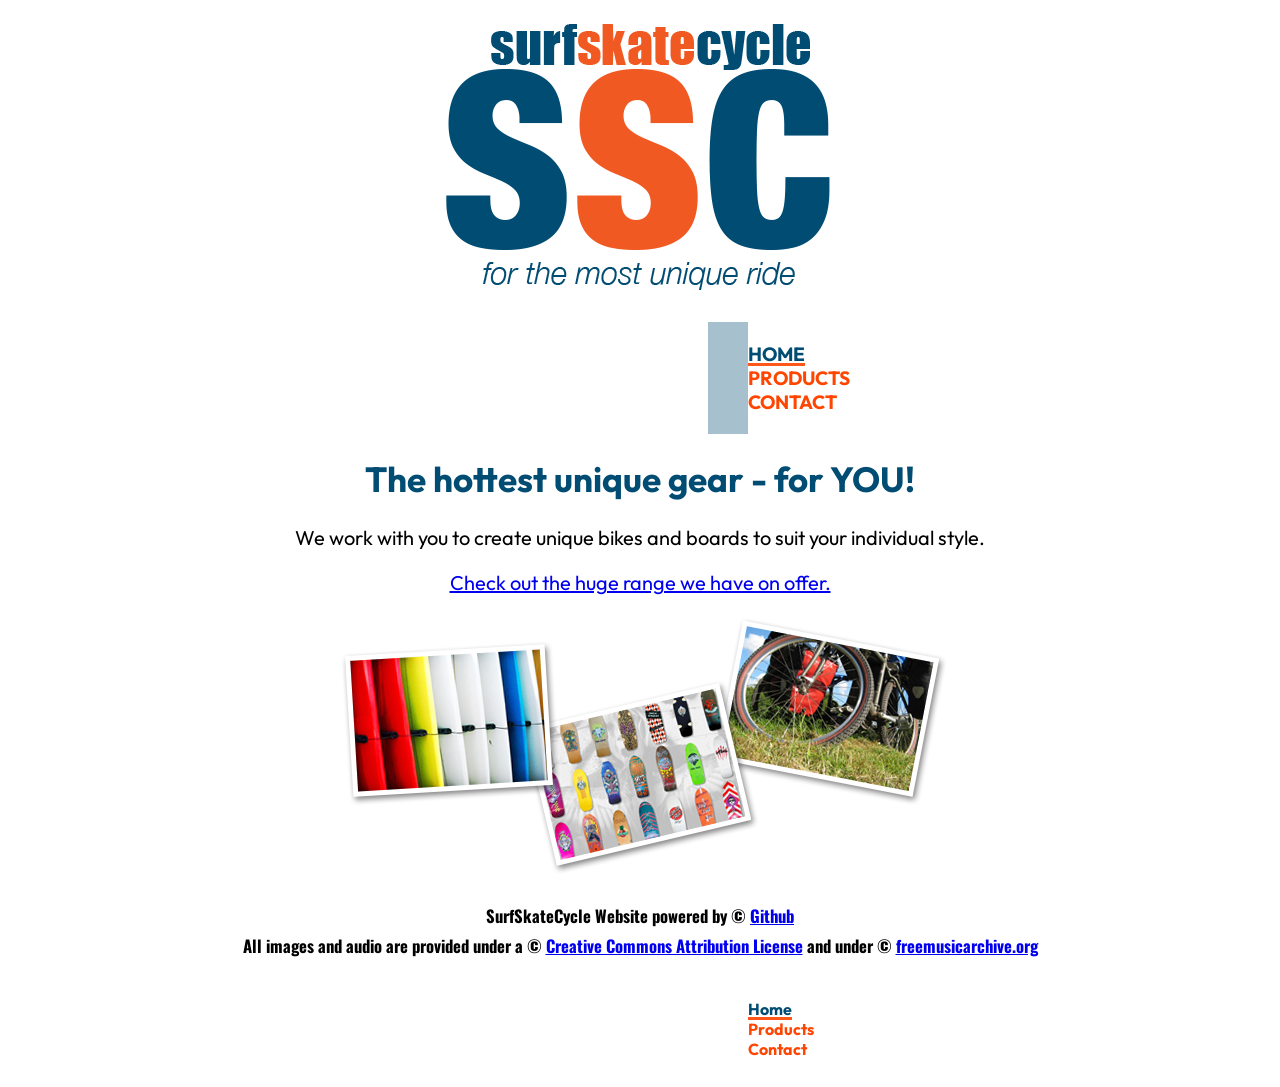
<file: index.html>
<!DOCTYPE html>
<html lang="en">
  <head>
    <meta charset="UTF-8" />
    <meta name="viewport" content="width=device-width, initial-scale=1.0" />
    <meta name="author" content="Taylor Hall" />
    <meta name="description" content="SurfSkateCycle Home Page" />
    <title>SurfSkateCycle - Welcome</title>
    <link href="style.css" rel="stylesheet" />
  </head>
  <body>
    <header>
      <a href="index.html">
        <img src="images/logo.png" alt="Surf, Skate, Cycle Logo" />
      </a>
    </header>
    <nav>
      <a href="index.html" class="active-site">Home</a>
      <a href="products.html">Products</a>
      <a href="contact.html">Contact</a>
    </nav>
    <h1>The hottest unique gear - for YOU!</h1>
    <p>
      We work with you to create unique bikes and boards to suit your individual
      style.
    </p>
    <p>
      <a href="products.html">Check out the huge range we have on offer.</a>
    </p>
    <a href="products.html">
      <img
        src="images/hero_image.png"
        alt="Surfboards, Skating Equipment and Bike Equipment"
      />
    </a>
    <br />
    <footer>
      <p>
        <small
          >SurfSkateCycle Website powered by &copy;
          <a
            href="https://github.com/TaylorHall1/SurfSkateCycle"
            target="_blank"
            >Github</a
          ></small
        >
        <br />
        <small
          >All images and audio are provided under a &copy;
          <a href="https://creativecommons.org" target="_blank"
            >Creative Commons Attribution License</a
          >
          and under &copy;
          <a href="https://freemusicarchive.org/" target="_blank"
            >freemusicarchive.org</a
          >
        </small>
      </p>
    </footer>
    <nav class="sitemap">
      <a href="index.html" class="active-site">Home</a>
      <a href="products.html">Products</a>
      <a href="contact.html">Contact</a>
    </nav>
  </body>
</html>
</file>
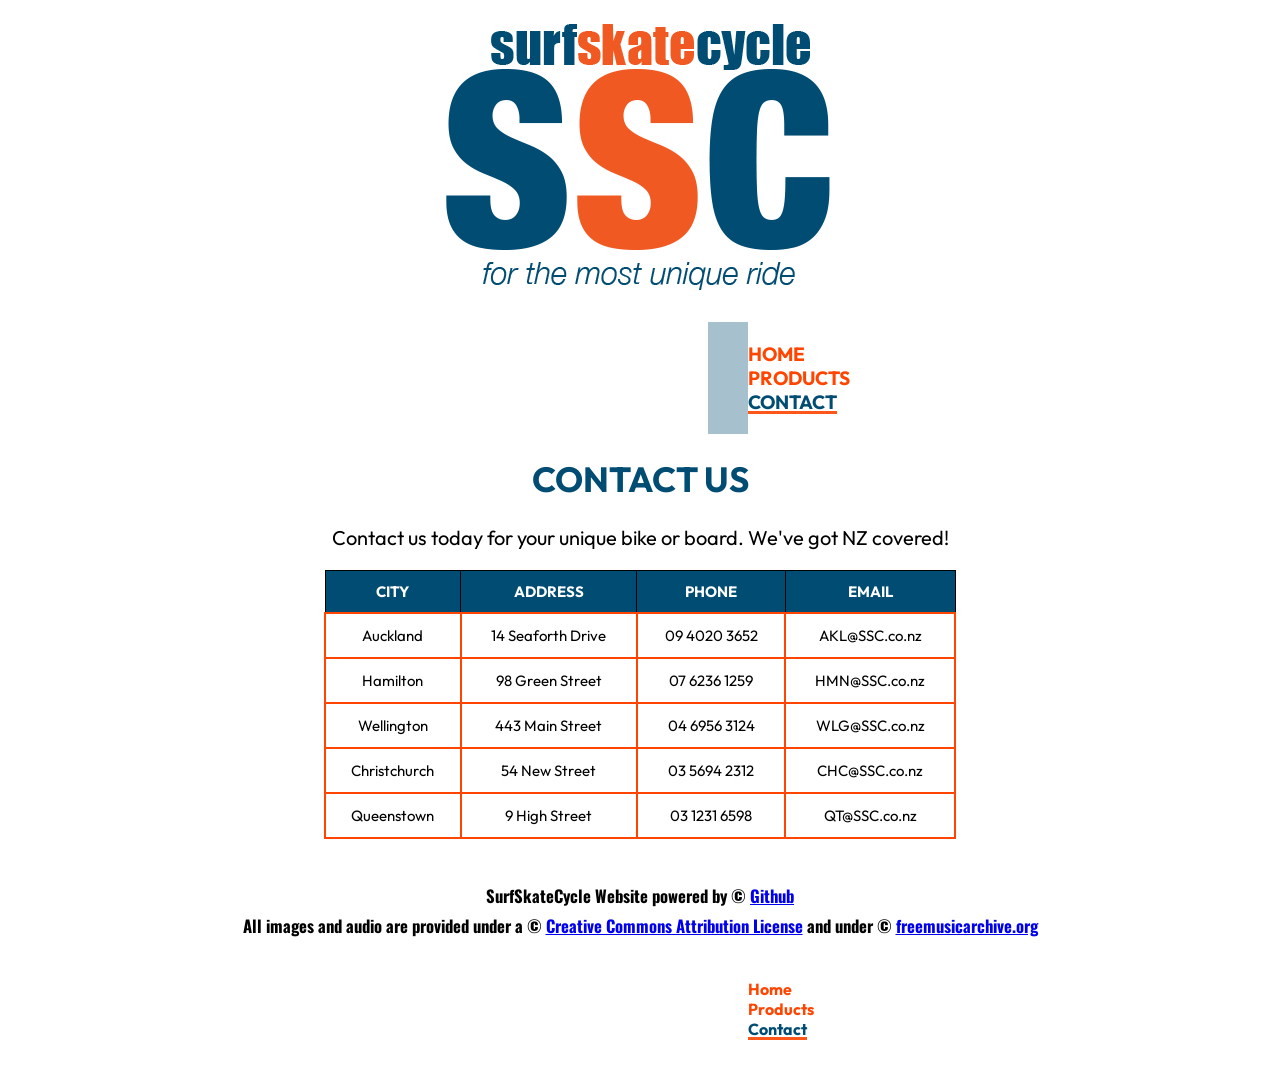
<file: contact.html>
<!DOCTYPE html>
<html lang="en">
  <head>
    <meta charset="UTF-8" />
    <meta name="viewport" content="width=device-width, initial-scale=1.0" />
    <meta name="author" content="Taylor Hall" />
    <meta name="description" content="SurfSkateCycle Contact Page" />
    <title>Surf, Skate, Cycle - Contact</title>
    <link href="style.css" rel="stylesheet" />
  </head>
  <body>
    <header>
      <a href="index.html">
        <img src="images/logo.png" alt="Surf, Skate, Cycle Logo" />
      </a>
    </header>
    <nav>
      <a href="index.html">Home</a>
      <a href="products.html">Products</a>
      <a href="contact.html" class="active-site">Contact</a>
    </nav>
    <h1>CONTACT US</h1>
    <p>Contact us today for your unique bike or board. We've got NZ covered!</p>

    <table>
      <thead>
        <tr>
          <th>City</th>
          <th>Address</th>
          <th>Phone</th>
          <th>Email</th>
        </tr>
      </thead>

      <tbody>
        <tr>
          <td>Auckland</td>
          <td>14 Seaforth Drive</td>
          <td>09 4020 3652</td>
          <td>AKL@SSC.co.nz</td>
        </tr>

        <tr>
          <td>Hamilton</td>
          <td>98 Green Street</td>
          <td>07 6236 1259</td>
          <td>HMN@SSC.co.nz</td>
        </tr>

        <tr>
          <td>Wellington</td>
          <td>443 Main Street</td>
          <td>04 6956 3124</td>
          <td>WLG@SSC.co.nz</td>
        </tr>

        <tr>
          <td>Christchurch</td>
          <td>54 New Street</td>
          <td>03 5694 2312</td>
          <td>CHC@SSC.co.nz</td>
        </tr>

        <tr>
          <td>Queenstown</td>
          <td>9 High Street</td>
          <td>03 1231 6598</td>
          <td>QT@SSC.co.nz</td>
        </tr>
      </tbody>
    </table>
    <br />
    <footer>
      <p>
        <small
          >SurfSkateCycle Website powered by &copy;
          <a
            href="https://github.com/TaylorHall1/SurfSkateCycle"
            target="_blank"
            >Github</a
          ></small
        >
        <br />
        <small
          >All images and audio are provided under a &copy;
          <a href="https://creativecommons.org" target="_blank"
            >Creative Commons Attribution License</a
          >
          and under &copy;
          <a href="https://freemusicarchive.org/" target="_blank"
            >freemusicarchive.org</a
          >
        </small>
      </p>
    </footer>
    <nav class="sitemap">
      <a href="index.html">Home</a>
      <a href="products.html">Products</a>
      <a href="contact.html" class="active-site">Contact</a>
    </nav>
  </body>
</html>
</file>
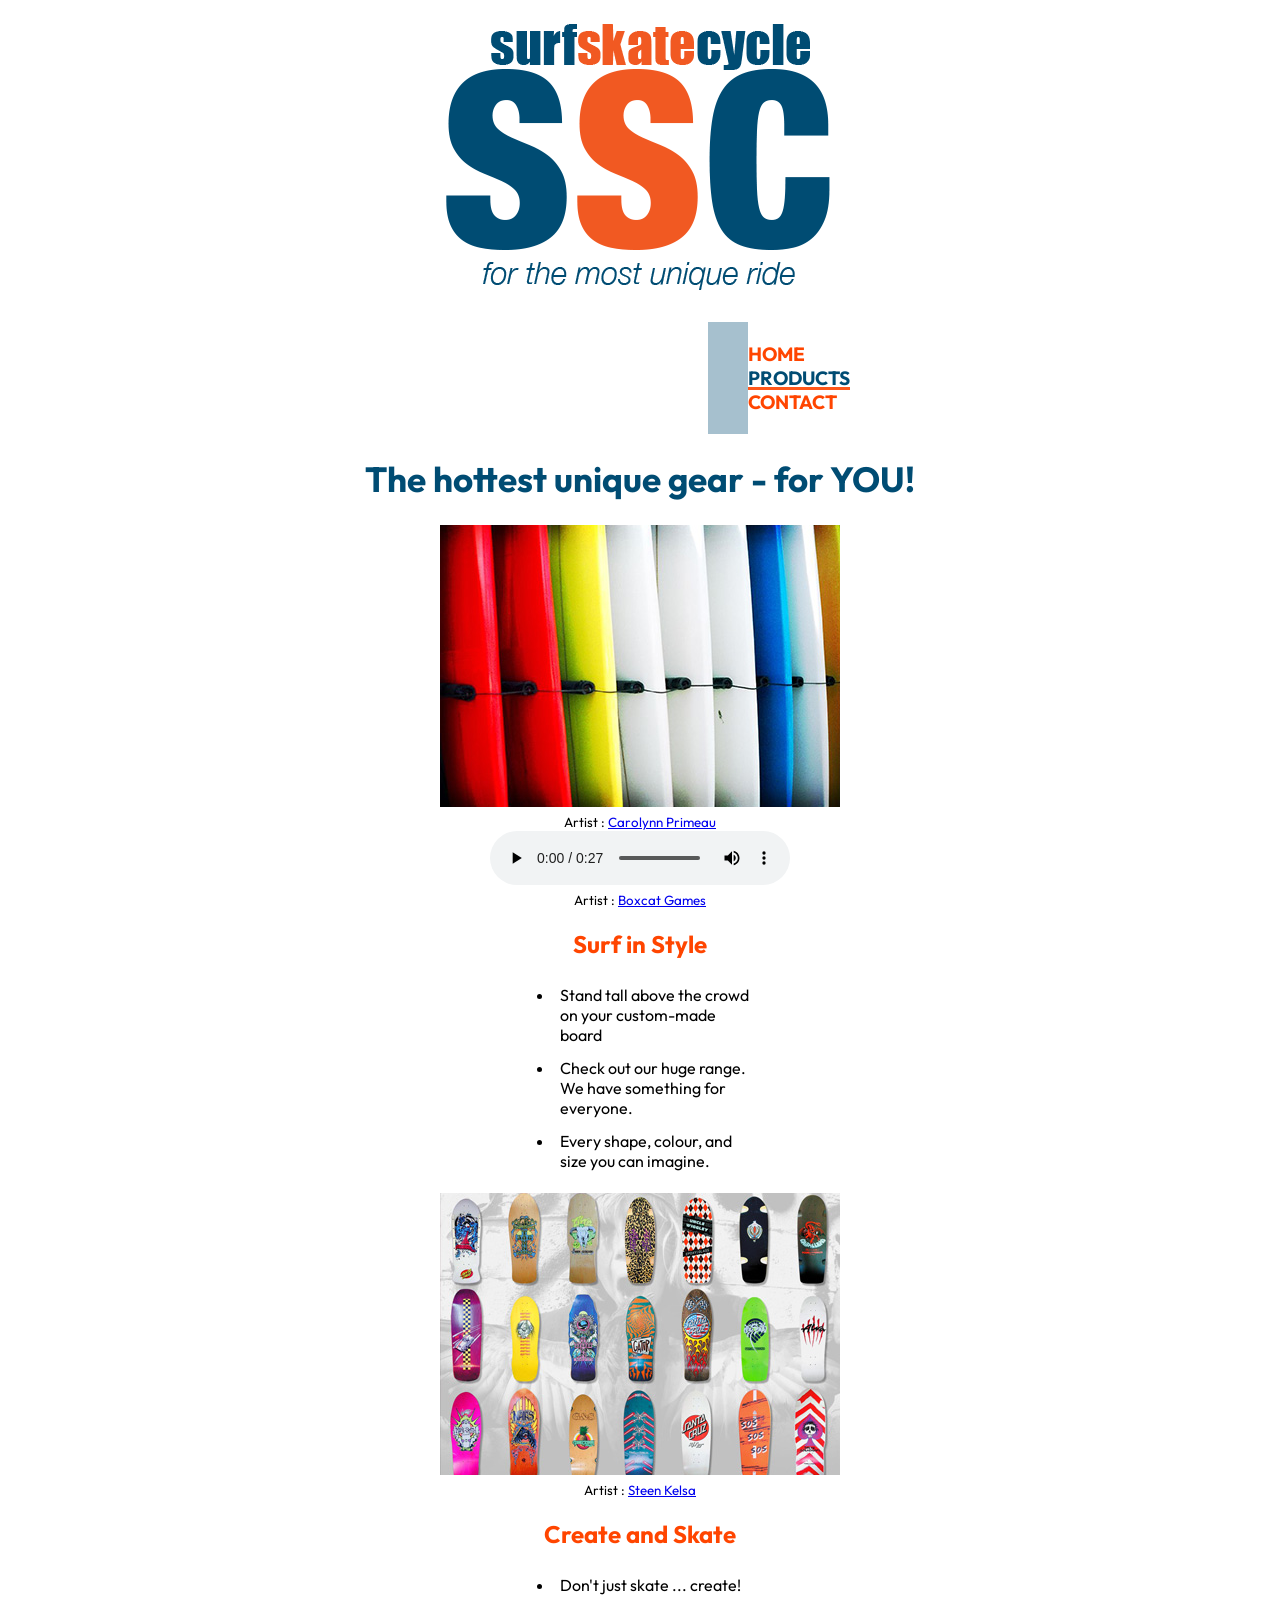
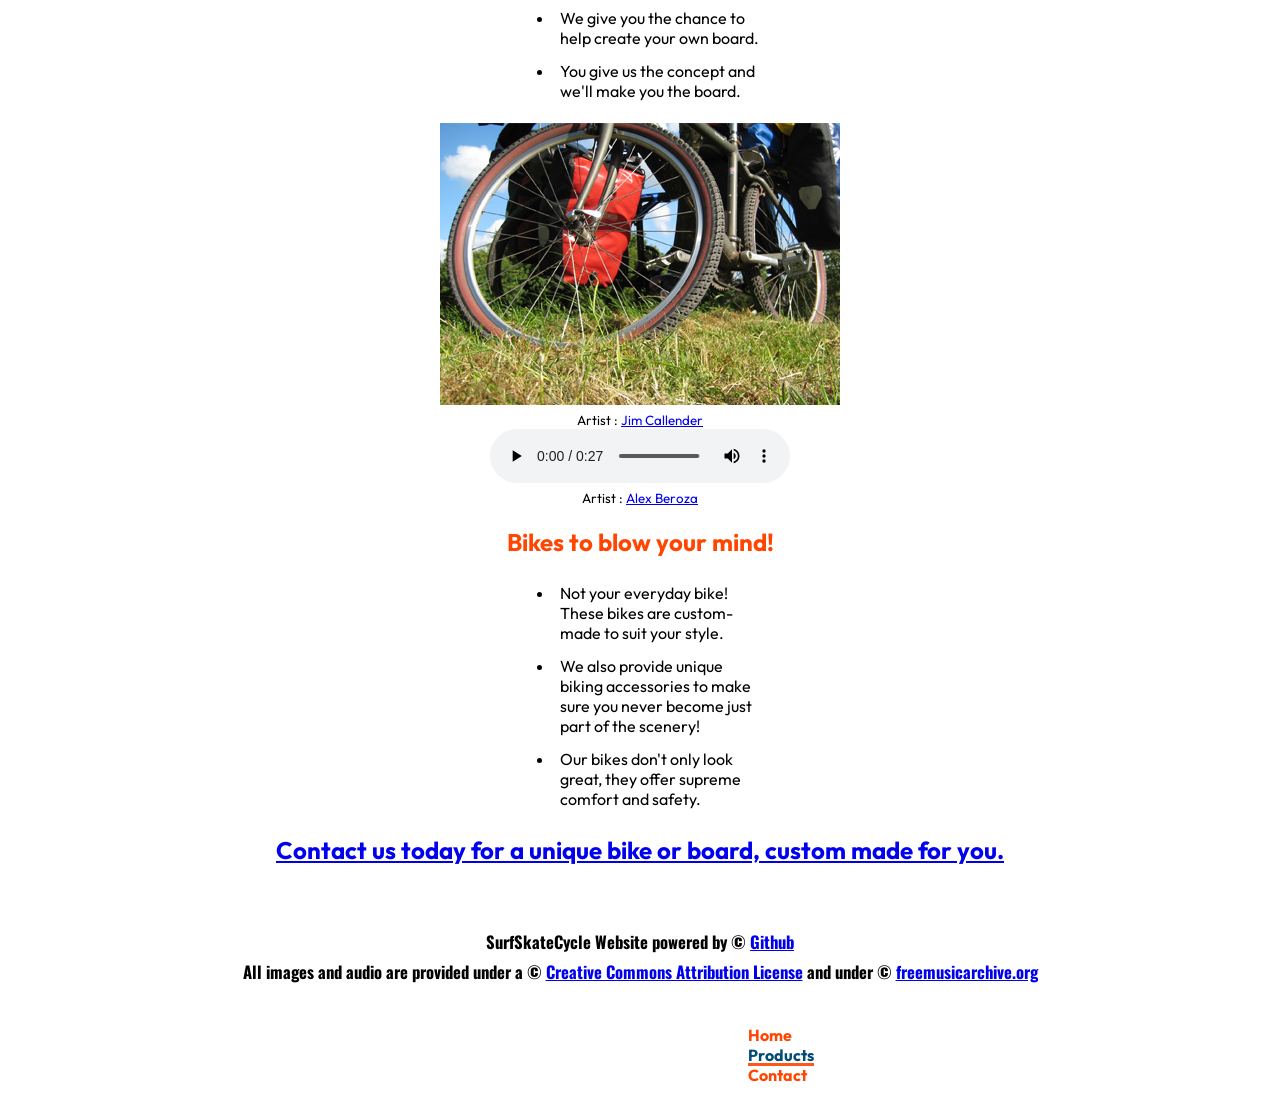
<file: products.html>
<!DOCTYPE html>
<html lang="en">
  <head>
    <meta charset="UTF-8" />
    <meta name="viewport" content="width=device-width, initial-scale=1.0" />
    <meta name="author" content="Taylor Hall" />
    <meta name="description" content="SurfSkateCycle Products Page" />
    <title>SurfSkateCycle - Products</title>
    <link href="style.css" rel="stylesheet" />
  </head>
  <body>
    <header>
      <a href="index.html">
        <img src="images/logo.png" alt="Surf, Skate, Cycle Logo" />
      </a>
    </header>
    <nav>
      <a href="index.html">Home</a>
      <a href="products.html" class="active-site">Products</a>
      <a href="contact.html">Contact</a>
    </nav>
    <h1>The hottest unique gear - for YOU!</h1>
    <img src="images/surf.jpg" alt="Surfboard Image" />
    <br />
    <small>Artist :</small>
    <small
      ><a href="https://creativecommons.org" target="_blank"
        >Carolynn Primeau</a
      ></small
    >
    <br />
    <audio controls>
      <source src="audio/epic_song.mp3" type="audio/mp3" />
    </audio>
    <br />
    <small>Artist :</small>
    <small
      ><a
        href="https://freemusicarchive.org/music/BoxCat_Games/"
        target="_blank"
        >Boxcat Games</a
      ></small
    >
    <h2>Surf in Style</h2>
    <div class="bulletpoint">
      <ul>
        <li>Stand tall above the crowd on your custom-made board</li>
        <li>Check out our huge range. We have something for everyone.</li>
        <li>Every shape, colour, and size you can imagine.</li>
      </ul>
    </div>
    <img src="images/skate.jpg" alt="Skateboard Image" />
    <br />
    <small>Artist :</small>
    <small
      ><a href="https://creativecommons.org" target="_blank"
        >Steen Kelsa</a
      ></small
    >
    <br />
    <h2>Create and Skate</h2>
    <div class="bulletpoint">
      <ul>
        <li>Don't just skate ... create!</li>
        <li>We give you the chance to help create your own board.</li>
        <li>You give us the concept and we'll make you the board.</li>
      </ul>
    </div>
    <img src="images/cycle.jpg" alt="Bicycle Image" />
    <br />
    <small>Artist :</small>
    <small
      ><a href="https://creativecommons.org" target="_blank"
        >Jim Callender</a
      ></small
    >
    <br />
    <audio controls>
      <source src="audio/gravity.mp3" type="audio/mp3" />
    </audio>
    <br />
    <small>Artist :</small>
    <small
      ><a href="https://ccmixter.org/people/alexberoza" target="_blank"
        >Alex Beroza</a
      ></small
    >
    <h2>Bikes to blow your mind!</h2>
    <div class="bulletpoint">
      <ul>
        <li>
          Not your everyday bike! These bikes are custom-made to suit your
          style.
        </li>
        <li>
          We also provide unique biking accessories to make sure you never
          become just part of the scenery!
        </li>
        <li>
          Our bikes don't only look great, they offer supreme comfort and
          safety.
        </li>
      </ul>
    </div>
    <h2>
      <a href="contact.html"
        >Contact us today for a unique bike or board, custom made for you.</a
      >
    </h2>
    <br />
    <footer>
      <p>
        <small
          >SurfSkateCycle Website powered by &copy;
          <a
            href="https://github.com/TaylorHall1/SurfSkateCycle"
            target="_blank"
            >Github</a
          ></small
        >
        <br />
        <small
          >All images and audio are provided under a &copy;
          <a href="https://creativecommons.org" target="_blank"
            >Creative Commons Attribution License</a
          >
          and under &copy;
          <a href="https://freemusicarchive.org/" target="_blank"
            >freemusicarchive.org</a
          >
        </small>
      </p>
    </footer>
    <nav class="sitemap">
      <a href="index.html">Home</a>
      <a href="products.html" class="active-site">Products</a>
      <a href="contact.html">Contact</a>
    </nav>
  </body>
</html>
</file>
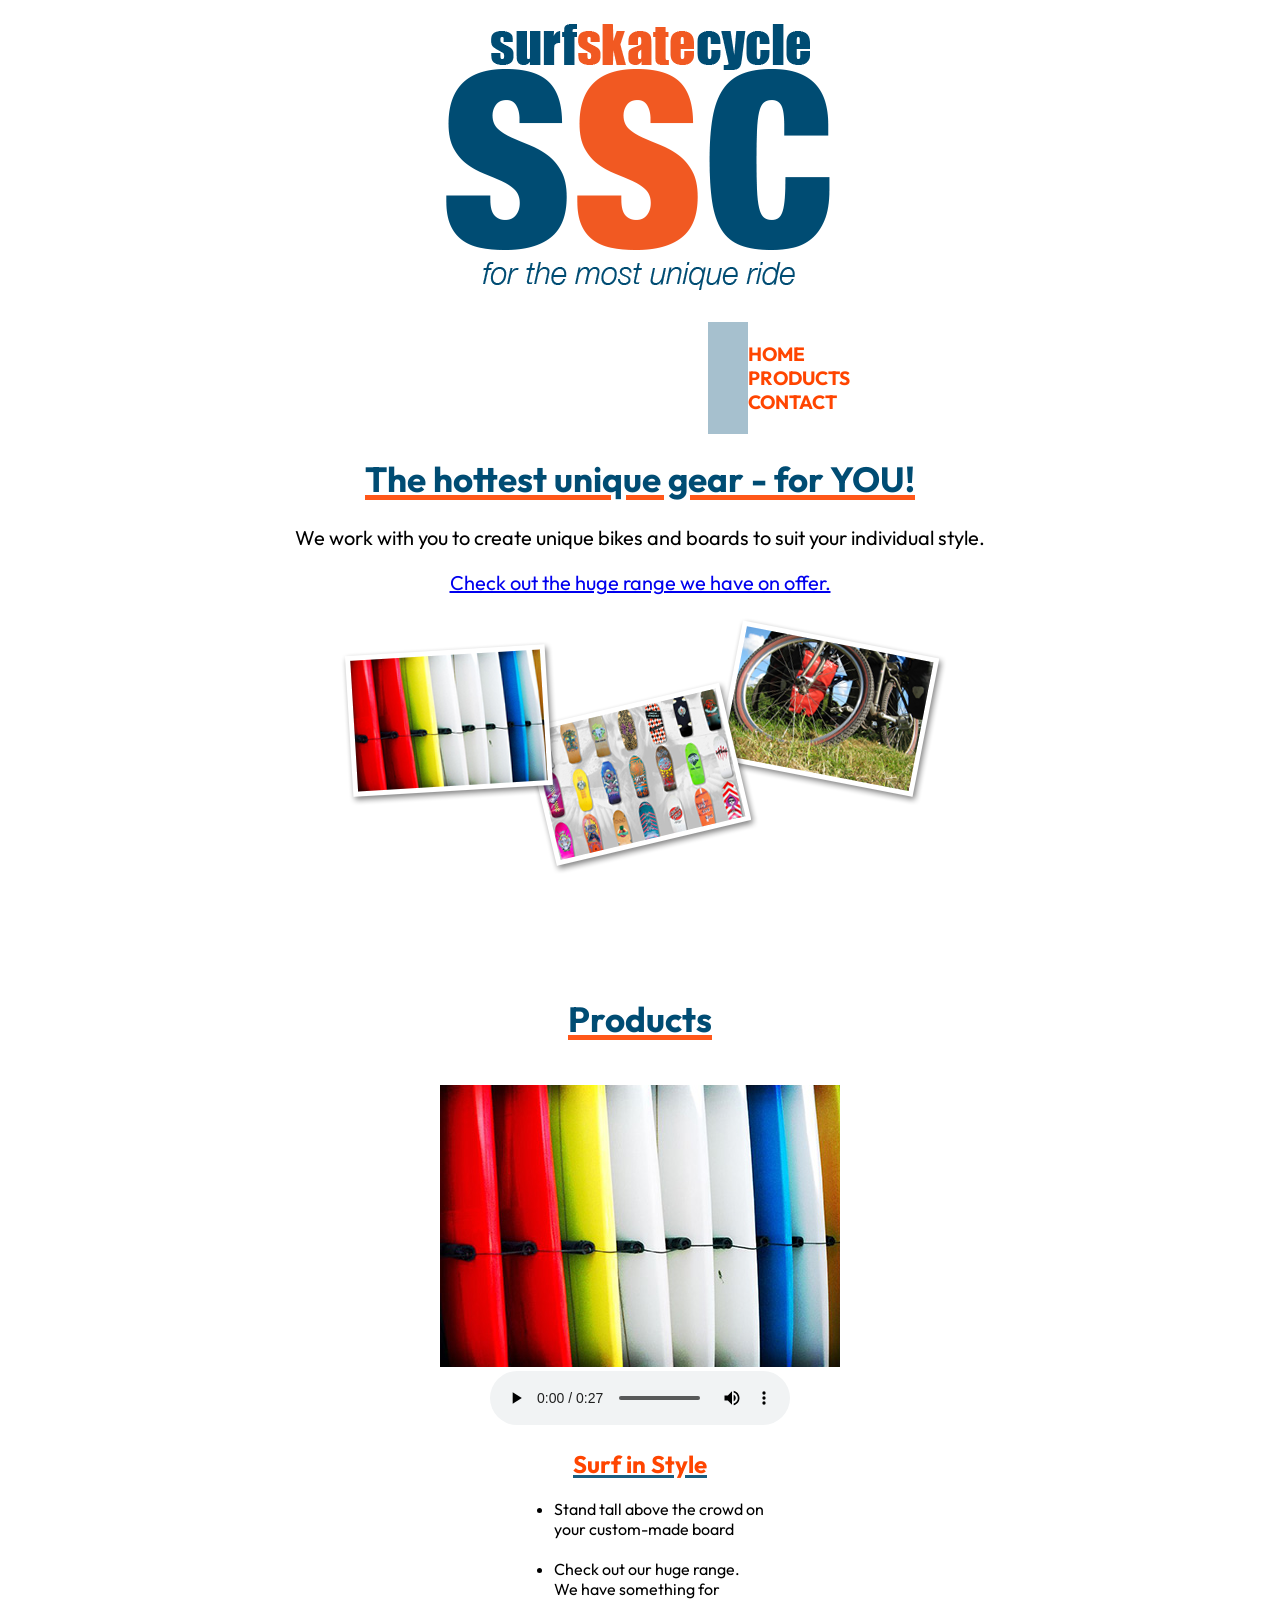
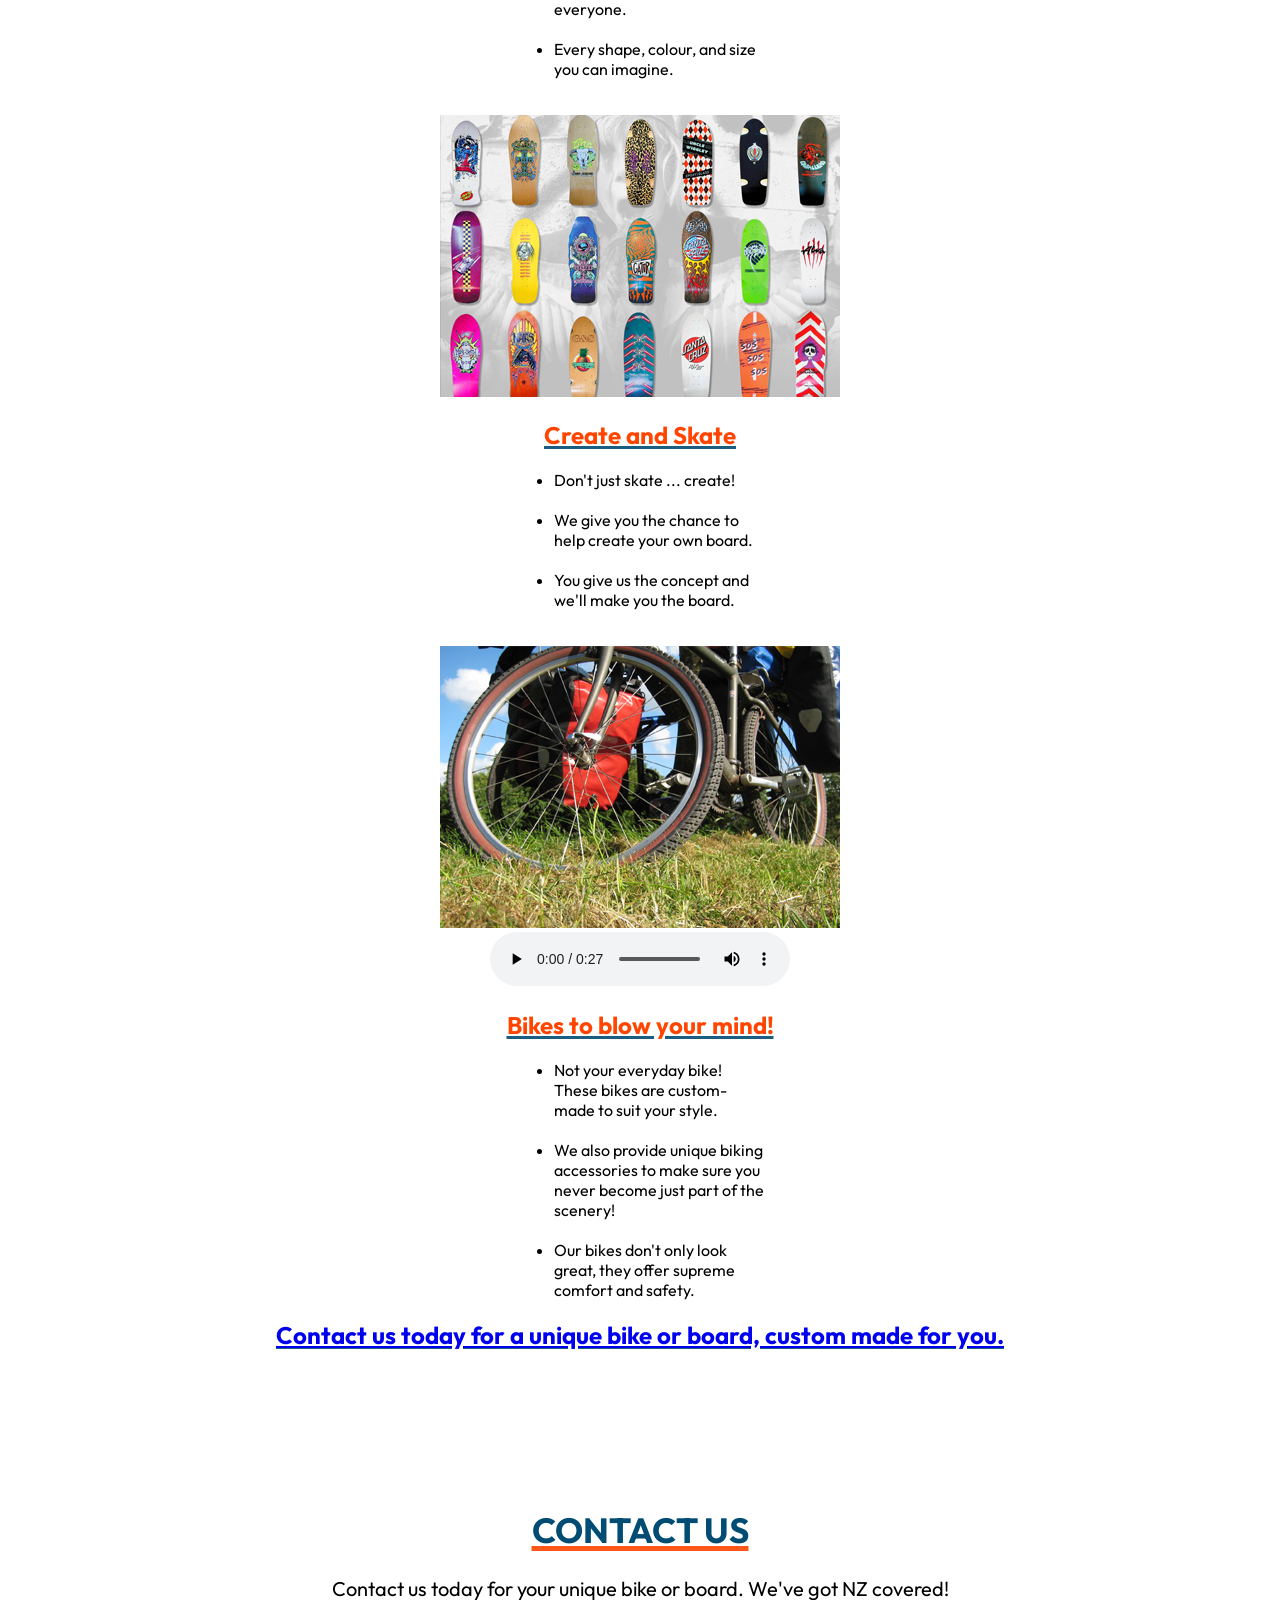
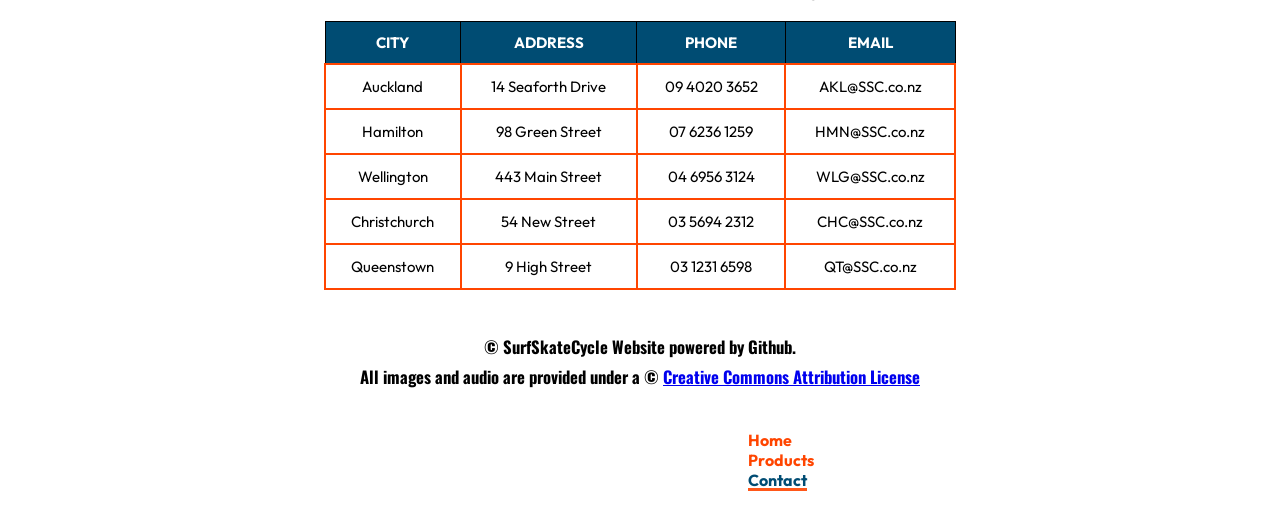
<file: extras/SurfSkateCycleFullWebsiteScroll/SurfSkateCycle - FullWebsiteScroll.html>
<!DOCTYPE html>
<html lang="en">
  <head>
    <meta charset="UTF-8" />
    <meta name="viewport" content="width=device-width, initial-scale=1.0" />
    <meta name="author" content="Taylor Hall" />
    <title>SurfSkateCycle - Welcome</title>
    <link href="stylefullwebsitescroll.css" rel="stylesheet" />
  </head>
  <body>
    <header>
      <img src="images/logo.png" alt="Surf, Skate, Cycle Logo" />
    </header>
    <nav>
      <a href="#homepage">Home</a>
      <a href="#productspage">Products</a>
      <a href="#contactpage">Contact</a>
    </nav>
    <div id="homepage"></div>
    <h1>The hottest unique gear - for YOU!</h1>
    <p>
      We work with you to create unique bikes and boards to suit your individual
      style.
    </p>
    <p>
      <a href="products.html">Check out the huge range we have on offer.</a>
    </p>
    <a href="products.html">
      <img
        src="images/hero_image.png"
        alt="Surfboards, Skating Equipment and Bike Equipment"
      />
    </a>
    <hr class="divider" />
    <div id="productspage"></div>
    <h1>Products</h1>
    <br />
    <a href="contact.html">
      <img src="images/surf.jpg" alt="Surfboard Image" />
    </a>
    <br />
    <audio controls>
      <source src="audio/epic_song.mp3" type="audio/mp3" />
    </audio>
    <h2>Surf in Style</h2>
    <div class="bulletpoint">
      <ul>
        <li>Stand tall above the crowd on your custom-made board</li>
        <br />
        <li>Check out our huge range. We have something for everyone.</li>
        <br />
        <li>Every shape, colour, and size you can imagine.</li>
        <br />
      </ul>
    </div>
    <a href="contact.html">
      <img src="images/skate.jpg" alt="Skateboard Image" />
    </a>
    <h2>Create and Skate</h2>
    <div class="bulletpoint">
      <ul>
        <li>Don't just skate ... create!</li>
        <br />
        <li>We give you the chance to help create your own board.</li>
        <br />
        <li>You give us the concept and we'll make you the board.</li>
        <br />
      </ul>
    </div>
    <a href="contact.html">
      <img src="images/cycle.jpg" alt="Bicycle Image" />
    </a>
    <br />
    <audio controls>
      <source src="audio/epic_song.mp3" type="audio/mp3" />
    </audio>
    <h2>Bikes to blow your mind!</h2>
    <div class="bulletpoint">
      <ul>
        <li>
          Not your everyday bike! These bikes are custom-made to suit your
          style.
        </li>
        <br />
        <li>
          We also provide unique biking accessories to make sure you never
          become just part of the scenery!
        </li>
        <br />
        <li>
          Our bikes don't only look great, they offer supreme comfort and
          safety.
        </li>
      </ul>
    </div>
    <h2>
      <a href="contact.html"
        >Contact us today for a unique bike or board, custom made for you.</a
      >
    </h2>
    <br />
    <hr class="divider" />
    <div id="homepage"></div>
    <h1>CONTACT US</h1>
    <p>Contact us today for your unique bike or board. We've got NZ covered!</p>

    <table>
      <thead>
        <tr>
          <th>City</th>
          <th>Address</th>
          <th>Phone</th>
          <th>Email</th>
        </tr>
      </thead>

      <tbody>
        <tr>
          <td>Auckland</td>
          <td>14 Seaforth Drive</td>
          <td>09 4020 3652</td>
          <td>AKL@SSC.co.nz</td>
        </tr>

        <tr>
          <td>Hamilton</td>
          <td>98 Green Street</td>
          <td>07 6236 1259</td>
          <td>HMN@SSC.co.nz</td>
        </tr>

        <tr>
          <td>Wellington</td>
          <td>443 Main Street</td>
          <td>04 6956 3124</td>
          <td>WLG@SSC.co.nz</td>
        </tr>

        <tr>
          <td>Christchurch</td>
          <td>54 New Street</td>
          <td>03 5694 2312</td>
          <td>CHC@SSC.co.nz</td>
        </tr>

        <tr>
          <td>Queenstown</td>
          <td>9 High Street</td>
          <td>03 1231 6598</td>
          <td>QT@SSC.co.nz</td>
        </tr>
      </tbody>
    </table>
    <br />
    <footer>
      <p>
        <small>&copy; SurfSkateCycle Website powered by Github.</small>
        <br />
        <small
          >All images and audio are provided under a &copy;
          <a href="https://creativecommons.org"
            >Creative Commons Attribution License</a
          >
        </small>
      </p>
    </footer>
    <nav class="sitemap">
      <a href="index.html">Home</a>
      <a href="products.html">Products</a>
      <a href="contact.html" class="active-site">Contact</a>
    </nav>
  </body>
</html>
</file>
<file: style.css>
/*
CSS Name: SurfSkateCycle.css
Author: Taylor Hall
Version: 1.0
*/

@import url("https://fonts.googleapis.com/css2?family=Bricolage+Grotesque:opsz,wght@12..96,200..800&family=Oswald:wght@200..700&family=Outfit:wght@100..900&family=Slackey&display=swap");

header {
  justify-content: center;
}

body {
  text-align: center;
  justify-content: center;
  font-family: "Outfit";
  font-style: normal;
  font-weight: normal;
}

h1 {
  text-align: center;
  font-size: 35px;
  color: rgb(0, 76, 115);
  font-weight: bolder;
  text-decoration: rgba(255, 69, 0, 0.9) 5px;
}

h2 {
  color: rgb(255, 69, 0);
  text-decoration: rgba(0, 76, 115, 0.9) 2.5px;
}

p {
  font-size: 20px;
}

.feature-image {
  margin-top: 15px;
}

nav {
  justify-content: center;
  margin-top: 10px;
}

nav {
  background-color: rgba(0, 76, 115, 0.35);
  padding: 20px;
  text-transform: uppercase;
  font-weight: bolder;
  font-size: larger;
  margin-left: 700px;
  margin-right: 700px;
}

nav a {
  color: orangered;
  text-decoration: none;
  margin: 20px;
}

nav.sitemap {
  background-color: transparent;
  color: black;
  font-weight: bolder;
  font-size: medium;
  text-transform: none;
}

a.active-site {
  color: rgba(0, 76, 115, 1);
  text-decoration: rgba(255, 69, 0, 0.9) 2.5px underline;
}

.bulletpoint {
  margin-left: auto;
  margin-right: auto;
  width: 20%;
  text-align: left;
}

table {
  width: 50%;
  margin: auto;
  border-collapse: collapse;
  text-align: center;
  font-size: 15px;
  padding-left: 500px;
  padding-right: 20px;
}

th {
  background-color: #004c73;
  color: white;
  padding: 11px;
  border: 1px solid black;
  border-bottom: 2px solid orangered;
  text-transform: uppercase;
}

td {
  background-color: white;
  color: black;
  padding: 12px;
  border: 2px solid orangered;
}

ol {
  font-size: 50px;
  list-style: none;
  counter-reset: item;
  padding-left: 0;
}

li {
  padding: 3%;
}

footer {
  font-family: "Oswald";
  font-style: normal;
  font-weight: bold;
}

.divider {
  border: none;
  border-top: 75px solid transparent;
  width: 100%;
  margin: 20px 0;
}
</file>
<file: extras/SurfSkateCycleFullWebsiteScroll/stylefullwebsitescroll.css>
@import url("https://fonts.googleapis.com/css2?family=Bricolage+Grotesque:opsz,wght@12..96,200..800&family=Oswald:wght@200..700&family=Outfit:wght@100..900&family=Slackey&display=swap");
header {
  justify-content: center;
}

body {
  text-align: center;
  justify-content: center;
  font-family: "Outfit";
  font-style: normal;
  font-weight: normal;
}

h1 {
  text-align: center;
  font-size: 35px;
  color: rgb(0, 76, 115);
  font-weight: bolder;
  text-decoration: rgba(255, 69, 0, 0.9) 5px underline;
}

h2 {
  color: rgb(255, 69, 0);
  text-decoration: rgba(0, 76, 115, 0.9) 2.5px underline;
}

p {
  font-size: 20px;
}

.feature-image {
  margin-top: 15px;
}

nav {
  justify-content: center;
  margin-top: 10px;
}

nav {
  background-color: rgba(0, 76, 115, 0.35);
  padding: 20px;
  text-transform: uppercase;
  font-weight: bolder;
  font-size: larger;
  margin-left: 700px;
  margin-right: 700px;
}

nav a {
  color: orangered;
  text-decoration: none;
  margin: 20px;
}

nav.sitemap {
  background-color: transparent;
  color: black;
  font-weight: bolder;
  font-size: medium;
  text-transform: none;
  padding: auto;
}

a.active-site {
  color: rgba(0, 76, 115, 1);
  text-decoration: rgba(255, 69, 0, 0.9) 2.5px underline;
}

.bulletpoint {
  margin-left: auto;
  margin-right: auto;
  width: 20%;
  text-align: left;
}

table {
  width: 50%;
  margin: auto;
  border-collapse: collapse;
  text-align: center;
  font-size: 15px;
  padding-left: 500px;
  padding-right: 20px;
}

th {
  background-color: #004c73;
  color: white;
  padding: 11px;
  border: 1px solid black;
  border-bottom: 2px solid orangered;
  text-transform: uppercase;
}

td {
  background-color: white;
  color: black;
  padding: 12px;
  border: 2px solid orangered;
}

ol {
  size: 50px;
  list-style: none;
  counter-reset: item;
  padding-left: 0;
}

footer {
  font-family: "Oswald";
  font-style: normal;
  font-weight: bold;
}

.divider {
  border: none;
  border-top: 75px solid transparent;
  width: 100%;
  margin: 20px 0;
}
</file>
